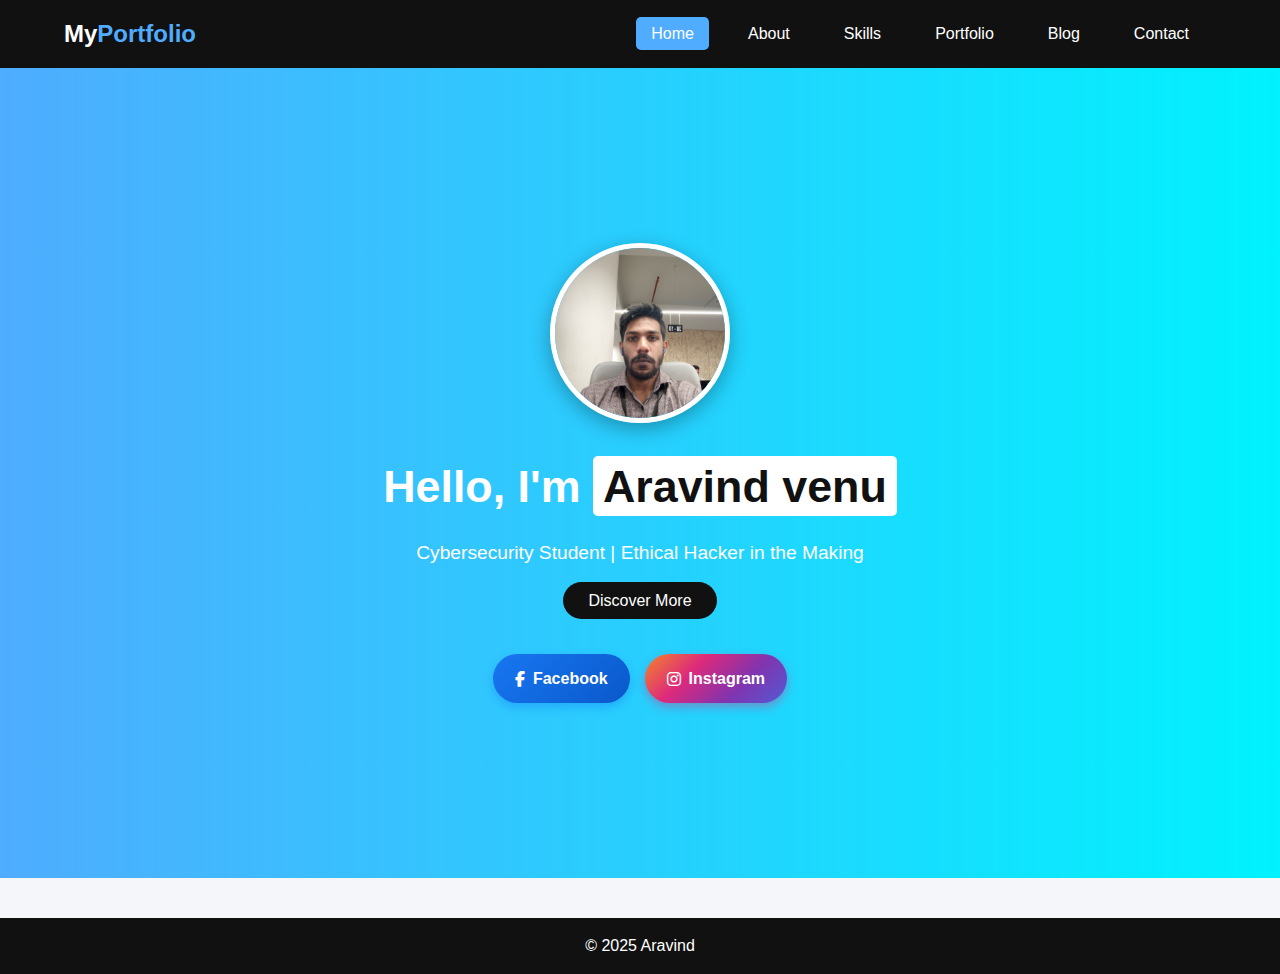
<file: index.html>
<!DOCTYPE html>
<html lang="en">
<head>
  <meta charset="UTF-8">
  <meta name="viewport" content="width=device-width, initial-scale=1.0">
  <title>Home | My Portfolio</title>
  <link rel="stylesheet" href="personel.css">
 
  <link rel="stylesheet" href="https://cdnjs.cloudflare.com/ajax/libs/font-awesome/6.5.0/css/all.min.css">
</head>
<body>

  <header>
  <div class="container">
    <h1 class="logo">My<span>Portfolio</span></h1>
    
    <!-- Hamburger Icon -->
    <div class="menu-toggle" id="menu-toggle">
      <i class="fas fa-bars"></i>
    </div>

    <nav id="nav">
      <ul>
        <li><a href="index.html" class="active">Home</a></li>
        <li><a href="about.html" >About</a></li>
        <li><a href="skills.html">Skills</a></li>
        <li><a href="portfolio.html">Portfolio</a></li>
        <li><a href="blog.html">Blog</a></li>
        <li><a href="contact.html">Contact</a></li>
      </ul>
    </nav>
  </div>
</header>



  <section class="hero">
    <div class="hero-content">
      <div class="profile-pic">
        <img src="aravind.jpg" alt="My Profile Picture">
      </div>
      <div class="hero-text">
        <h2>Hello, I'm <span>Aravind venu</span></h2>
        <p>Cybersecurity Student | Ethical Hacker in the Making</p>
        <a href="about.html" class="btn">Discover More</a>
      </div>

     
      <div class="social-buttons">
        <a href="https://www.facebook.com/share/15cuMAu6yA/" target="_blank" class="facebook-btn">
          <i class="fab fa-facebook-f"></i> Facebook
        </a>
        <a href="https://www.instagram.com/arav_ind_45?igsh=OHhma2tjOXR4ODBo" target="_blank" class="instagram-btn">
          <i class="fab fa-instagram"></i> Instagram
        </a>
      </div>
    </div>
  </section>

  
  <footer>
    <p>&copy; 2025 Aravind </p>
  </footer>
  <script>
  const menuToggle = document.getElementById("menu-toggle");
  const nav = document.getElementById("nav");

  menuToggle.addEventListener("click", () => {
    nav.classList.toggle("active");
  });
</script>

</body>
</html>
</file>
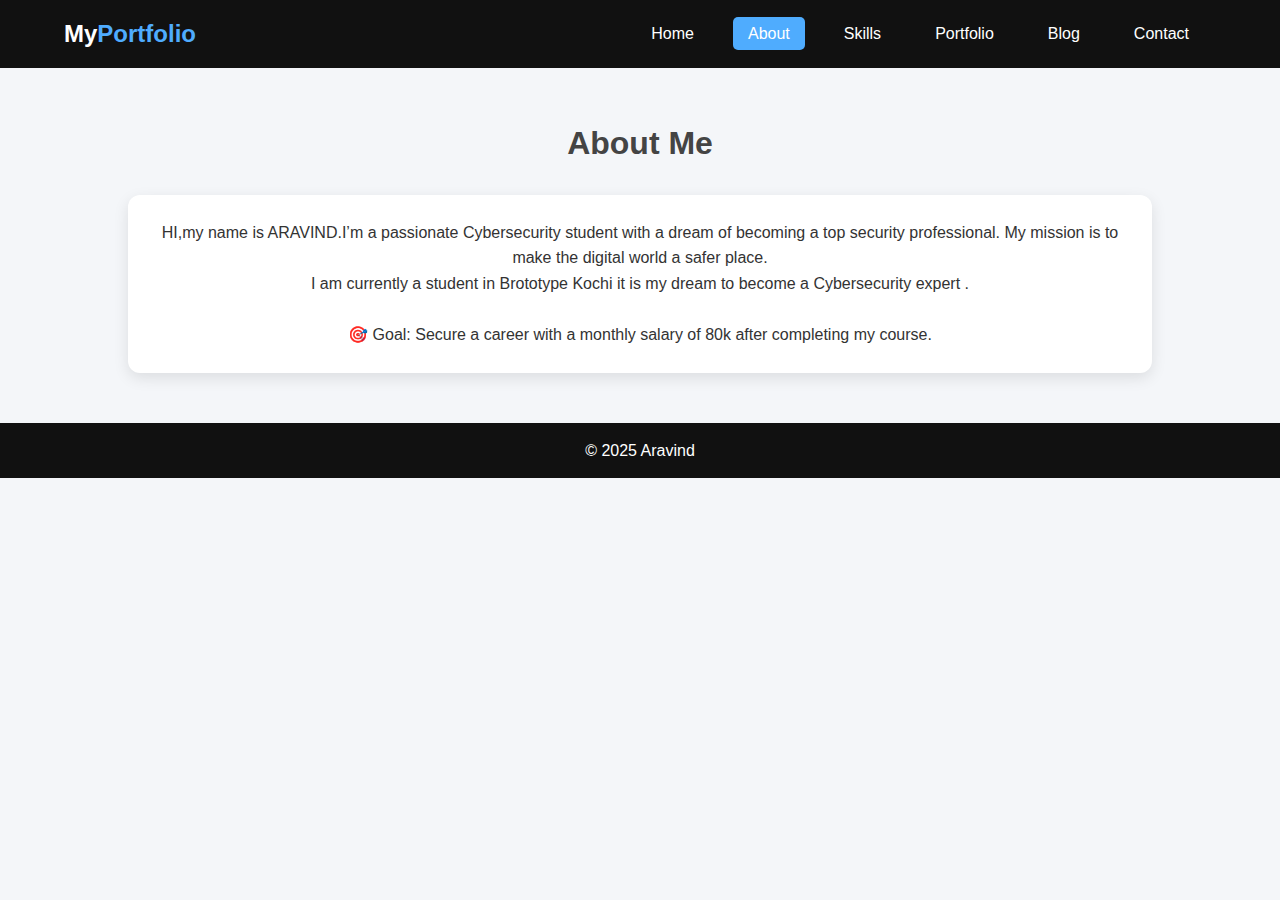
<file: about.html>
<!DOCTYPE html>
<html lang="en">
<head>
  <meta charset="UTF-8">
  <meta name="viewport" content="width=device-width, initial-scale=1.0">
  <title>About | My Portfolio</title>
  <link rel="stylesheet" href="personel.css">
  <link rel="stylesheet" href="https://cdnjs.cloudflare.com/ajax/libs/font-awesome/6.5.0/css/all.min.css">

</head>
<body>
  <header>
  <div class="container">
    <h1 class="logo">My<span>Portfolio</span></h1>
    
    <!-- Hamburger Icon -->
    <div class="menu-toggle" id="menu-toggle">
      <i class="fas fa-bars"></i>
    </div>

    <nav id="nav">
      <ul>
        <li><a href="index.html" >Home</a></li>
        <li><a href="about.html" class="active">About</a></li>
        <li><a href="skills.html">Skills</a></li>
        <li><a href="portfolio.html">Portfolio</a></li>
        <li><a href="blog.html">Blog</a></li>
        <li><a href="contact.html">Contact</a></li>
      </ul>
    </nav>
  </div>
</header>


  <section class="content">
    <h2>About Me</h2>
    <div class="card">
      <p>HI,my name is ARAVIND.I’m a passionate Cybersecurity student with a dream of becoming a top security professional. 
      My mission is to make the digital world a safer place.  <br>I am currently a student in Brototype Kochi
      it is my dream to become a Cybersecurity expert . 
      <br><br> 🎯 Goal: Secure a career with a monthly salary of 80k after completing my course.</p>
    </div>
  </section>

  <footer>
    <p>&copy; 2025  Aravind</p>
  </footer>
  <script>
  const menuToggle = document.getElementById("menu-toggle");
  const nav = document.getElementById("nav");

  menuToggle.addEventListener("click", () => {
    nav.classList.toggle("active");
  });
</script>

</body>
</html>
</file>
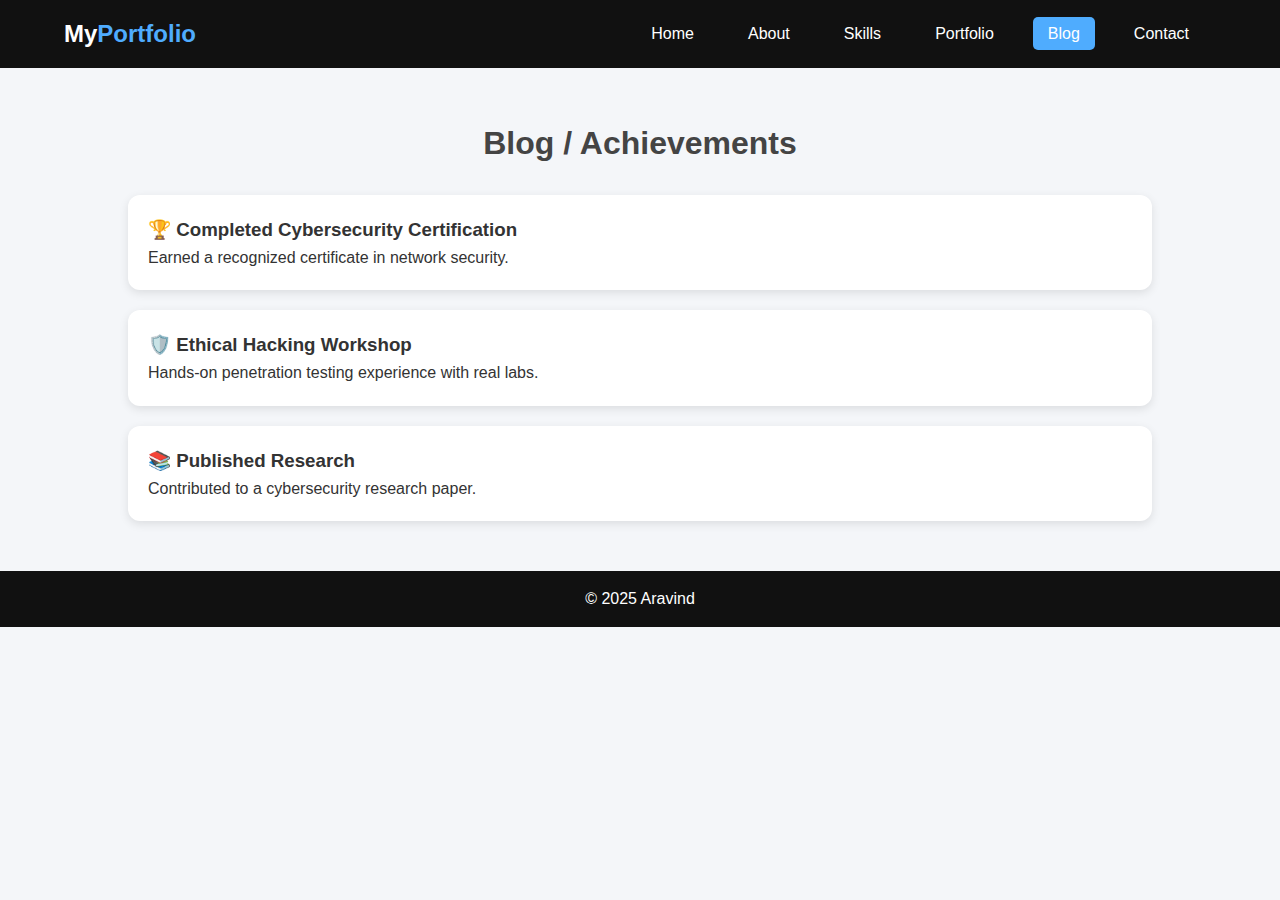
<file: blog.html>
<!DOCTYPE html>
<html lang="en">
<head>
  <meta charset="UTF-8">
  <meta name="viewport" content="width=device-width, initial-scale=1.0">
  <title>Blog | My Portfolio</title>
  <link rel="stylesheet" href="personel.css">
  <link rel="stylesheet" href="https://cdnjs.cloudflare.com/ajax/libs/font-awesome/6.5.0/css/all.min.css">

</head>
<body>
  <header>
  <div class="container">
    <h1 class="logo">My<span>Portfolio</span></h1>
    
    <!-- Hamburger Icon -->
    <div class="menu-toggle" id="menu-toggle">
      <i class="fas fa-bars"></i>
    </div>

    <nav id="nav">
      <ul>
        <li><a href="index.html" >Home</a></li>
        <li><a href="about.html">About</a></li>
        <li><a href="skills.html">Skills</a></li>
        <li><a href="portfolio.html">Portfolio</a></li>
        <li><a href="blog.html" class="active">Blog</a></li>
        <li><a href="contact.html">Contact</a></li>
      </ul>
    </nav>
  </div>
</header>


  <section class="content">
    <h2>Blog / Achievements</h2>
    <article>
      <h3>🏆 Completed Cybersecurity Certification</h3>
      <p>Earned a recognized certificate in network security.</p>
    </article>
    <article>
      <h3>🛡️ Ethical Hacking Workshop</h3>
      <p>Hands-on penetration testing experience with real labs.</p>
    </article>
    <article>
      <h3>📚 Published Research</h3>
      <p>Contributed to a cybersecurity research paper.</p>
    </article>
  </section>

  <footer>
    <p>&copy; 2025  Aravind</p>
  </footer>
  <script>
  const menuToggle = document.getElementById("menu-toggle");
  const nav = document.getElementById("nav");

  menuToggle.addEventListener("click", () => {
    nav.classList.toggle("active");
  });
</script>

</body>
</html>
</file>
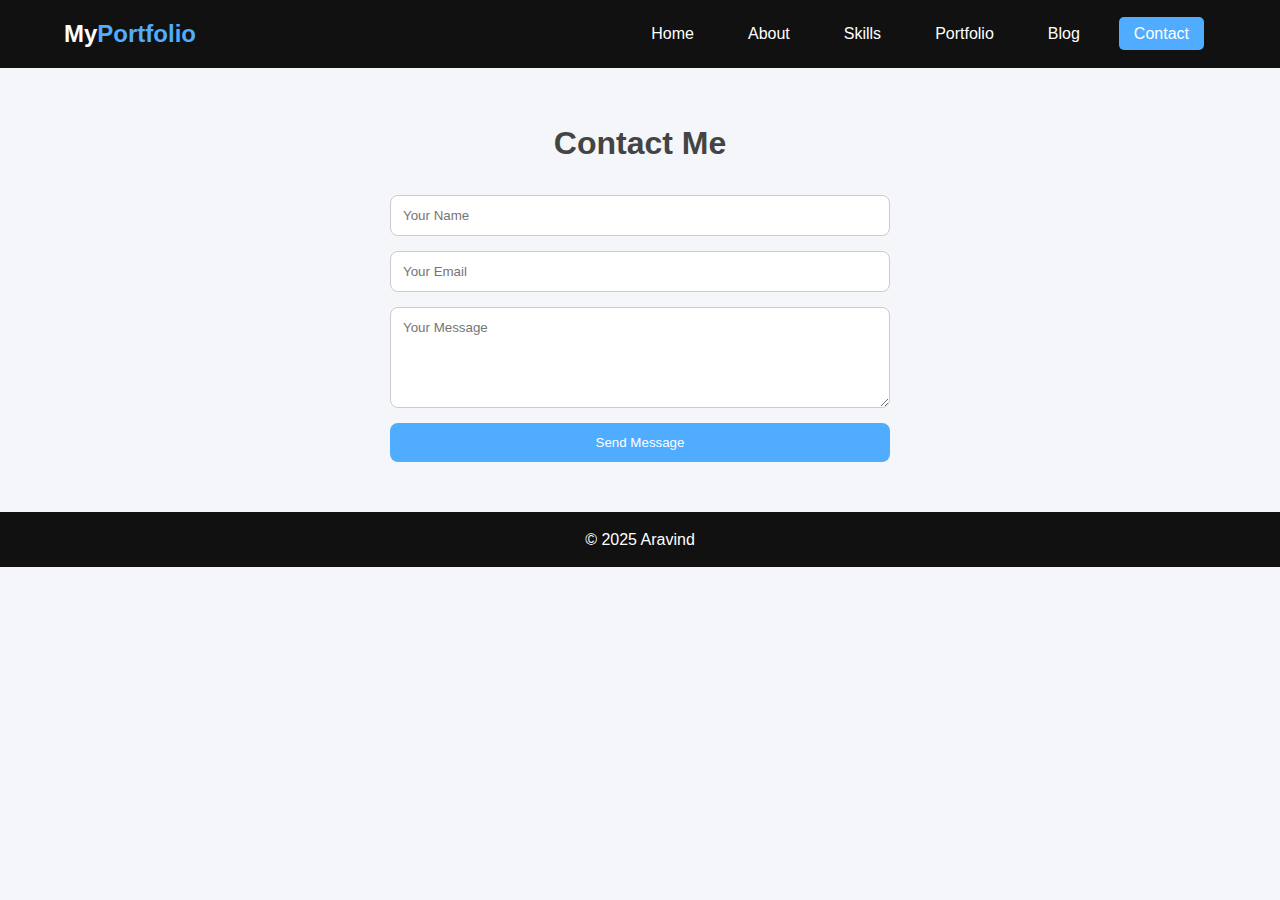
<file: contact.html>
<!DOCTYPE html>
<html lang="en">
<head>
  <meta charset="UTF-8">
  <meta name="viewport" content="width=device-width, initial-scale=1.0">
  <title>Contact | My Portfolio</title>
  <link rel="stylesheet" href="personel.css">
  <link rel="stylesheet" href="https://cdnjs.cloudflare.com/ajax/libs/font-awesome/6.5.0/css/all.min.css">
  
  <!-- EmailJS SDK -->
  <script src="https://cdn.emailjs.com/dist/email.min.js"></script>
  <script>
    (function(){
      // ✅ Replace with your Public Key from EmailJS
      emailjs.init("Eu7cNr7qYMSH14typ"); 
    })();
  </script>
</head>
<body>
  <header>
    <div class="container">
      <h1 class="logo">My<span>Portfolio</span></h1>
      
      <!-- Hamburger Icon -->
      <div class="menu-toggle" id="menu-toggle">
        <i class="fas fa-bars"></i>
      </div>

      <nav id="nav">
        <ul>
          <li><a href="index.html">Home</a></li>
          <li><a href="about.html">About</a></li>
          <li><a href="skills.html">Skills</a></li>
          <li><a href="portfolio.html">Portfolio</a></li>
          <li><a href="blog.html">Blog</a></li>
          <li><a href="contact.html" class="active">Contact</a></li>
        </ul>
      </nav>
    </div>
  </header>

  <section class="content">
    <h2>Contact Me</h2>
    <form id="contactForm">
      <input type="text" id="name" name="from_name" placeholder="Your Name" required>
      <input type="email" id="email" name="reply_to" placeholder="Your Email" required>
      <textarea id="message" name="message" rows="5" placeholder="Your Message" required></textarea>
      <button type="submit">Send Message</button>
    </form>
    <p id="formMessage" style="margin-top:10px; font-weight:bold;"></p>
  </section>

  <footer>
    <p>&copy; 2025 Aravind</p>
  </footer>

  <script>
    // Mobile menu toggle
    const menuToggle = document.getElementById("menu-toggle");
    const nav = document.getElementById("nav");
    menuToggle.addEventListener("click", () => {
      nav.classList.toggle("active");
    });

    // Form validation + EmailJS sending
    const form = document.getElementById("contactForm");
    const formMessage = document.getElementById("formMessage");

    form.addEventListener("submit", function(event) {
      event.preventDefault();

      const email = document.getElementById("email").value.trim();
      const emailPattern = /^[^\s@]+@[^\s@]+\.[^\s@]+$/;

      if (!emailPattern.test(email)) {
        formMessage.style.color = "red";
        formMessage.textContent = "❌ Invalid email address!";
        return;
      }

      // ✅ Send email via EmailJS
      emailjs.sendForm("service_h48zj0t", "template_m640x6g", form)
        .then(() => {
          formMessage.style.color = "green";
          formMessage.textContent = "✅ Message sent successfully!";
          form.reset();
        }, (error) => {
          formMessage.style.color = "red";
          formMessage.textContent = "❌ Failed to send message. Try again later.";
          console.error("EmailJS Error:", error);
        });
    });
  </script>
</body>
</html>
</file>
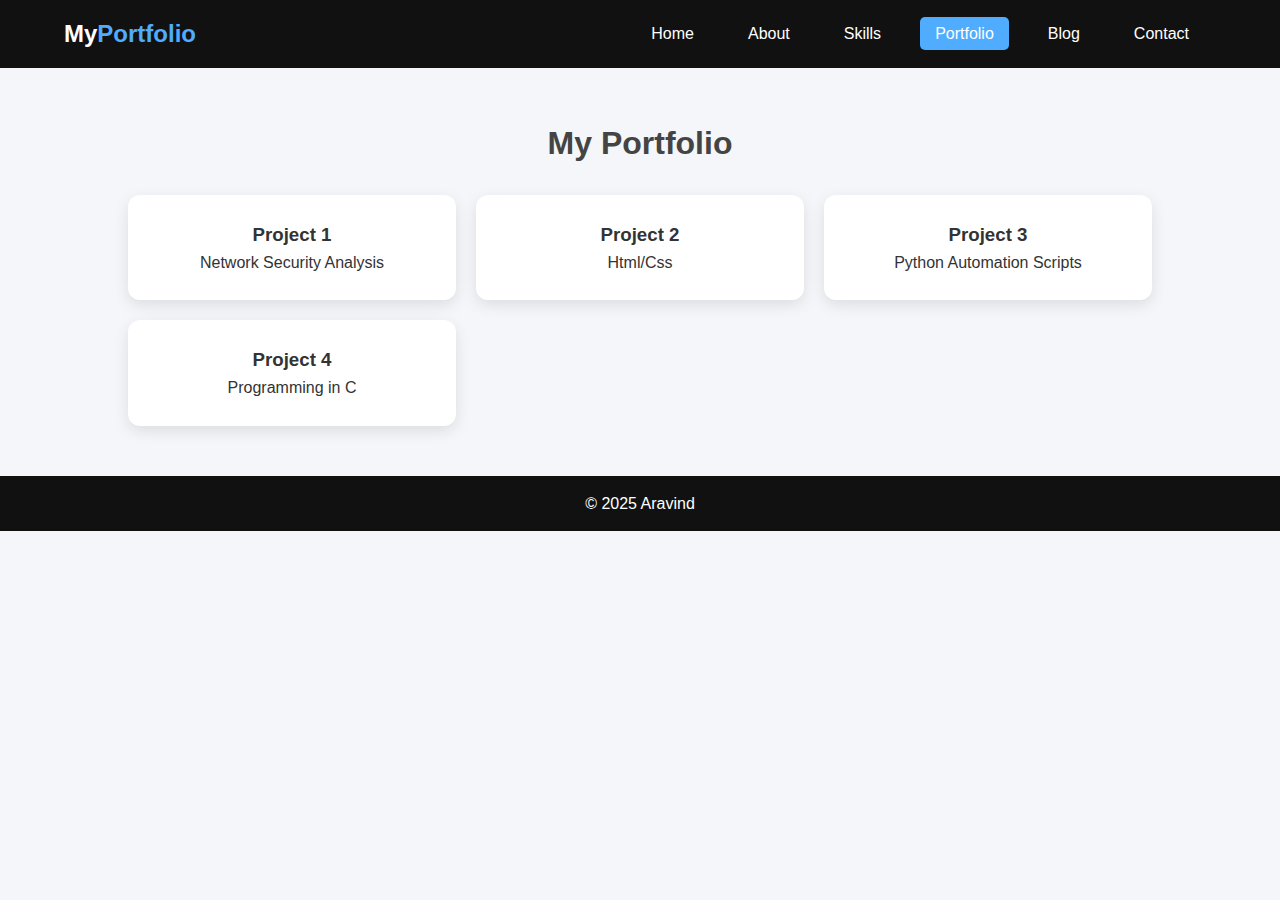
<file: portfolio.html>
<!DOCTYPE html>
<html lang="en">
<head>
  <meta charset="UTF-8">
  <meta name="viewport" content="width=device-width, initial-scale=1.0">
  <title>Portfolio | My Portfolio</title>
  <link rel="stylesheet" href="personel.css">
  <link rel="stylesheet" href="https://cdnjs.cloudflare.com/ajax/libs/font-awesome/6.5.0/css/all.min.css">

</head>
<body>
  <header>
  <div class="container">
    <h1 class="logo">My<span>Portfolio</span></h1>
    
    <!-- Hamburger Icon -->
    <div class="menu-toggle" id="menu-toggle">
      <i class="fas fa-bars"></i>
    </div>

    <nav id="nav">
      <ul>
        <li><a href="index.html" >Home</a></li>
        <li><a href="about.html">About</a></li>
        <li><a href="skills.html">Skills</a></li>
        <li><a href="portfolio.html" class="active">Portfolio</a></li>
        <li><a href="blog.html">Blog</a></li>
        <li><a href="contact.html">Contact</a></li>
      </ul>
    </nav>
  </div>
</header>


  <section class="content">
    <h2>My Portfolio</h2>
    <div class="portfolio-grid">
      <div class="card"><h3>Project 1</h3><p>Network Security Analysis</p></div>
      <div class="card"><h3>Project 2</h3><p>Html/Css</p></div>
      <div class="card"><h3>Project 3</h3><p>Python Automation Scripts</p></div>
      <div class="card"><h3>Project 4</h3><p>Programming in C</p></div>
    </div>
  </section>

  <footer>
    <p>&copy; 2025 Aravind </p>
  </footer>
  <script>
  const menuToggle = document.getElementById("menu-toggle");
  const nav = document.getElementById("nav");

  menuToggle.addEventListener("click", () => {
    nav.classList.toggle("active");
  });
</script>

</body>
</html>
</file>
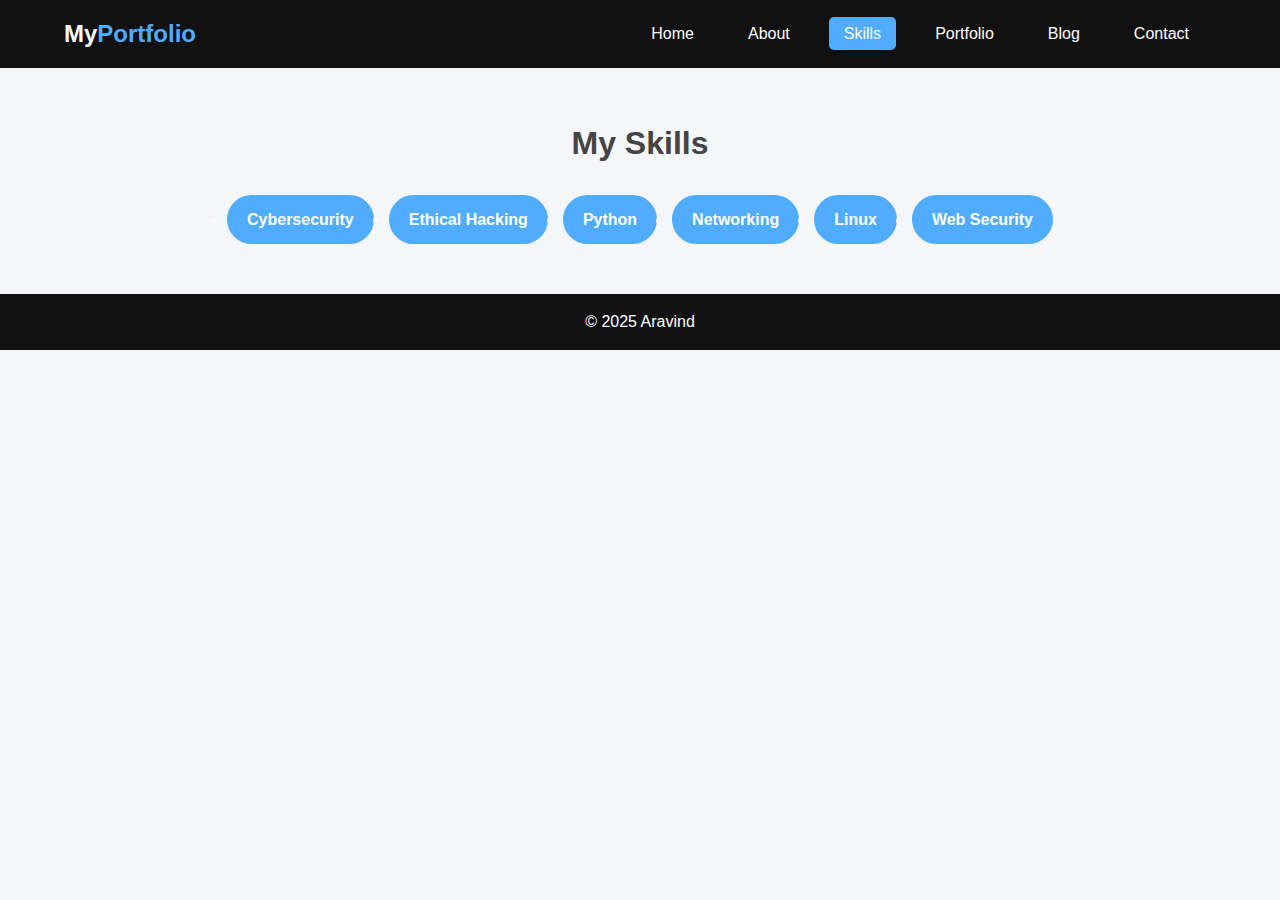
<file: skills.html>
<!DOCTYPE html>
<html lang="en">
<head>
  <meta charset="UTF-8">
  <meta name="viewport" content="width=device-width, initial-scale=1.0">
  <title>Skills | My Portfolio</title>
  <link rel="stylesheet" href="personel.css">
  <link rel="stylesheet" href="https://cdnjs.cloudflare.com/ajax/libs/font-awesome/6.5.0/css/all.min.css">

</head>
<body>
  <header>
  <div class="container">
    <h1 class="logo">My<span>Portfolio</span></h1>
    
    <!-- Hamburger Icon -->
    <div class="menu-toggle" id="menu-toggle">
      <i class="fas fa-bars"></i>
    </div>

    <nav id="nav">
      <ul>
        <li><a href="index.html" >Home</a></li>
        <li><a href="about.html">About</a></li>
        <li><a href="skills.html" class="active">Skills</a></li>
        <li><a href="portfolio.html">Portfolio</a></li>
        <li><a href="blog.html">Blog</a></li>
        <li><a href="contact.html">Contact</a></li>
      </ul>
    </nav>
  </div>
</header>


  <section class="content">
    <h2>My Skills</h2>
    <ul class="skills-list">
      <li>Cybersecurity</li>
      <li>Ethical Hacking</li>
      <li>Python</li>
      <li>Networking</li>
      <li>Linux</li>
      <li>Web Security</li>
    </ul>
  </section>

  <footer>
    <p>&copy; 2025  Aravind  </p>
  </footer>
  <script>
  const menuToggle = document.getElementById("menu-toggle");
  const nav = document.getElementById("nav");

  menuToggle.addEventListener("click", () => {
    nav.classList.toggle("active");
  });
</script>

</body>
</html>
</file>
<file: personel.css>
/* Reset + Fonts */
* { margin: 0; padding: 0; box-sizing: border-box; font-family: 'Segoe UI', Tahoma, Geneva, Verdana, sans-serif; }
body { background: #f4f6f9; color: #333; line-height: 1.6; }

/* Header */
header { background: #111; padding: 15px 0; position: sticky; top: 0; z-index: 1000; }
.container { width: 90%; margin: auto; display: flex; justify-content: space-between; align-items: center; }
.logo { color: #fff; font-size: 1.5rem; font-weight: bold; }
.logo span { color: #4facfe; }
nav ul { list-style: none; display: flex; }
nav ul li { margin: 0 12px; }
nav ul li a { color: #fff; text-decoration: none; padding: 8px 15px; transition: 0.3s; border-radius: 5px; }
nav ul li a:hover, nav ul li a.active { background: #4facfe; }

/* Hero Section */
.hero { height: 90vh; display: flex; justify-content: center; align-items: center; background: linear-gradient(to right, #4facfe, #00f2fe); color: #fff; text-align: center; }
.hero h2 { font-size: 2.8rem; margin-bottom: 15px; }
.hero h2 span { color: #111; background: #fff; padding: 5px 10px; border-radius: 5px; }
.hero p { font-size: 1.2rem; margin-bottom: 20px; }
.btn { background: #111; color: #fff; padding: 10px 25px; border-radius: 25px; text-decoration: none; transition: 0.3s; }
.btn:hover { background: #fff; color: #111; }

/* Content Sections */
.content { width: 80%; margin: 50px auto; text-align: center; }
.content h2 { font-size: 2rem; margin-bottom: 25px; color: #444; }
.card { background: #fff; padding: 25px; border-radius: 12px; box-shadow: 0 5px 15px rgba(0,0,0,0.1); }

/* Skills */
.skills-list { display: flex; flex-wrap: wrap; justify-content: center; gap: 15px; margin-top: 20px; }
.skills-list li { background: #4facfe; color: #fff; padding: 12px 20px; border-radius: 30px; font-weight: bold; transition: 0.3s; }
.skills-list li:hover { background: #00c6ff; }

/* Portfolio Grid */
.portfolio-grid { display: grid; grid-template-columns: repeat(auto-fit, minmax(250px, 1fr)); gap: 20px; }
.portfolio-grid .card { transition: 0.3s; }
.portfolio-grid .card:hover { transform: translateY(-5px); box-shadow: 0 8px 20px rgba(0,0,0,0.15); }

/* Blog */
article { background: #fff; padding: 20px; border-radius: 12px; margin-bottom: 20px; box-shadow: 0 3px 10px rgba(0,0,0,0.1); text-align: left; }

/* Contact Form */
form { display: flex; flex-direction: column; gap: 15px; max-width: 500px; margin: auto; }
input, textarea { padding: 12px; border: 1px solid #ccc; border-radius: 8px; }
button { background: #4facfe; color: #fff; border: none; padding: 12px; border-radius: 8px; cursor: pointer; transition: 0.3s; }
button:hover { background: #00c6ff; }

/* Footer */
footer { background: #111; color: #fff; text-align: center; padding: 15px 0; margin-top: 40px; }
/* Hero Section Layout with Profile Pic */
.hero-content {
  display: flex;
  flex-direction: column;
  align-items: center;
  text-align: center;
  gap: 20px;
}

.profile-pic img {
  width: 180px;
  height: 180px;
  border-radius: 50%;
  border: 5px solid #fff;
  box-shadow: 0 6px 20px rgba(0,0,0,0.3);
  object-fit: cover;
  transition: 0.3s;
}

.profile-pic img:hover {
  transform: scale(1.05);
}
/* Stylish Social Buttons */
.social-buttons {
  margin-top: 20px;
  display: flex;
  gap: 15px;
  justify-content: center;
  flex-wrap: wrap;
}

.social-buttons a {
  text-decoration: none;
  padding: 12px 22px;
  border-radius: 30px;
  font-size: 16px;
  font-weight: bold;
  color: #fff;
  display: flex;
  align-items: center;
  gap: 8px;
  transition: transform 0.3s ease, box-shadow 0.3s ease;
}

/* Facebook Style */
.facebook-btn {
  background: linear-gradient(135deg, #1877f2, #0a58ca);
  box-shadow: 0 4px 10px rgba(24, 119, 242, 0.4);
}
.facebook-btn:hover {
  transform: scale(1.08);
  box-shadow: 0 6px 16px rgba(24, 119, 242, 0.6);
}

/* Instagram Style */
.instagram-btn {
  background: linear-gradient(135deg, #f58529, #dd2a7b, #8134af, #515bd4);
  box-shadow: 0 4px 10px rgba(221, 42, 123, 0.4);
}
.instagram-btn:hover {
  transform: scale(1.08);
  box-shadow: 0 6px 16px rgba(221, 42, 123, 0.6);
}
/* ========================= */
/* Hamburger Menu Styles     */
/* ========================= */
.menu-toggle {
  display: none;
  font-size: 1.8rem;
  color: #fff;
  cursor: pointer;
}

@media (max-width: 768px) {
  nav {
    display: none; /* hidden by default on mobile */
    width: 100%;
  }

  nav ul {
    flex-direction: column;
    background: #111;
    width: 100%;
    padding: 15px 0;
  }

  nav ul li {
    margin: 10px 0;
    text-align: center;
  }

  .menu-toggle {
    display: block;
  }

  nav.active {
    display: block; /* show menu when active */
  }
}
</file>
